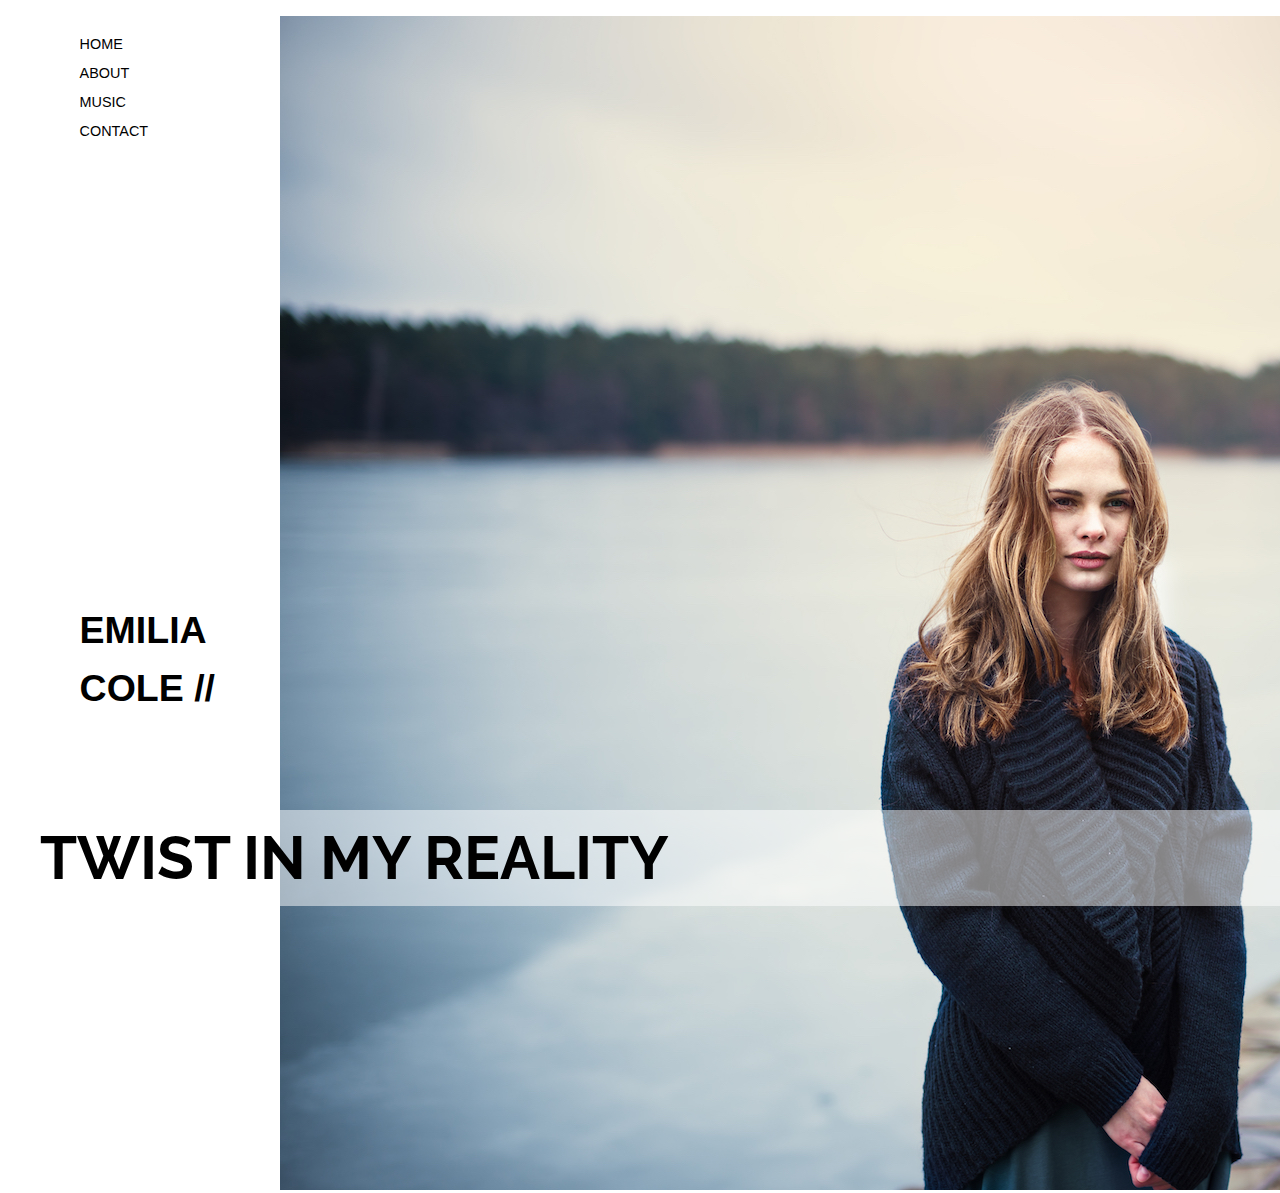
<file: index.html>
<!DOCTYPE html>
<html lang="en">
<head>
    <meta charset="UTF-8">
    <meta name="viewport" content="width=device-width, initial-scale=1.0">
    <meta http-equiv="X-UA-Compatible" content="ie=edge">
    <title>Home</title>
    <link rel="stylesheet" href="https://use.fontawesome.com/releases/v5.8.1/css/all.css" integrity="sha384-50oBUHEmvpQ+1lW4y57PTFmhCaXp0ML5d60M1M7uH2+nqUivzIebhndOJK28anvf" crossorigin="anonymous">
    <link rel="stylesheet" href="css/estilos.css">
    <link href="https://fonts.googleapis.com/css?family=Raleway:400,400i,500,500i,700,700i" rel="stylesheet">
</head>
<body>
    <div id="contenedor">
        <div id="contenido">
            <div id="section">
                <ul style="list-style:none">
                    <li><a href="index.html">HOME</a></li>
                    <li><a href="about.html">ABOUT</a></li>
                    <li><a href="music.html">MUSIC</a></li>
                    <li><a href="contact.html">CONTACT</a></li>
                    <li>
                        <a href="https://twitter.com/?lang=es"><i class="fab fa-twitter"></i></a>
                        <a href="https://www.facebook.com/"><i class="fab fa-facebook-square"></i></a>
                        <a href="https://www.spotify.com/ar/"><i class="fab fa-spotify"></i></a>
                        <a href="https://www.apple.com/la/"><i class="fab fa-apple"></i></a>
                        <a href="https://www.amazon.es/"><i class="fab fa-amazon"></i></a>
                        <a href="https://www.instagram.com/"><i class="fab fa-instagram"></i></a>
                    </li>

                    <div class="titulo_emilia_cole">
                        <h2>EMILIA <br><br> COLE //</h2>
                    </div>
                </ul> 
            </div>
            <div id="aside">
                <img src="img/emilia-home.jpg" alt="Emilia Cole">
            </div>
        </div>
        <div class="twist">
                <h1>TWIST IN MY REALITY</h1>
        </div>
    </div>
</body>
</html>
</file>
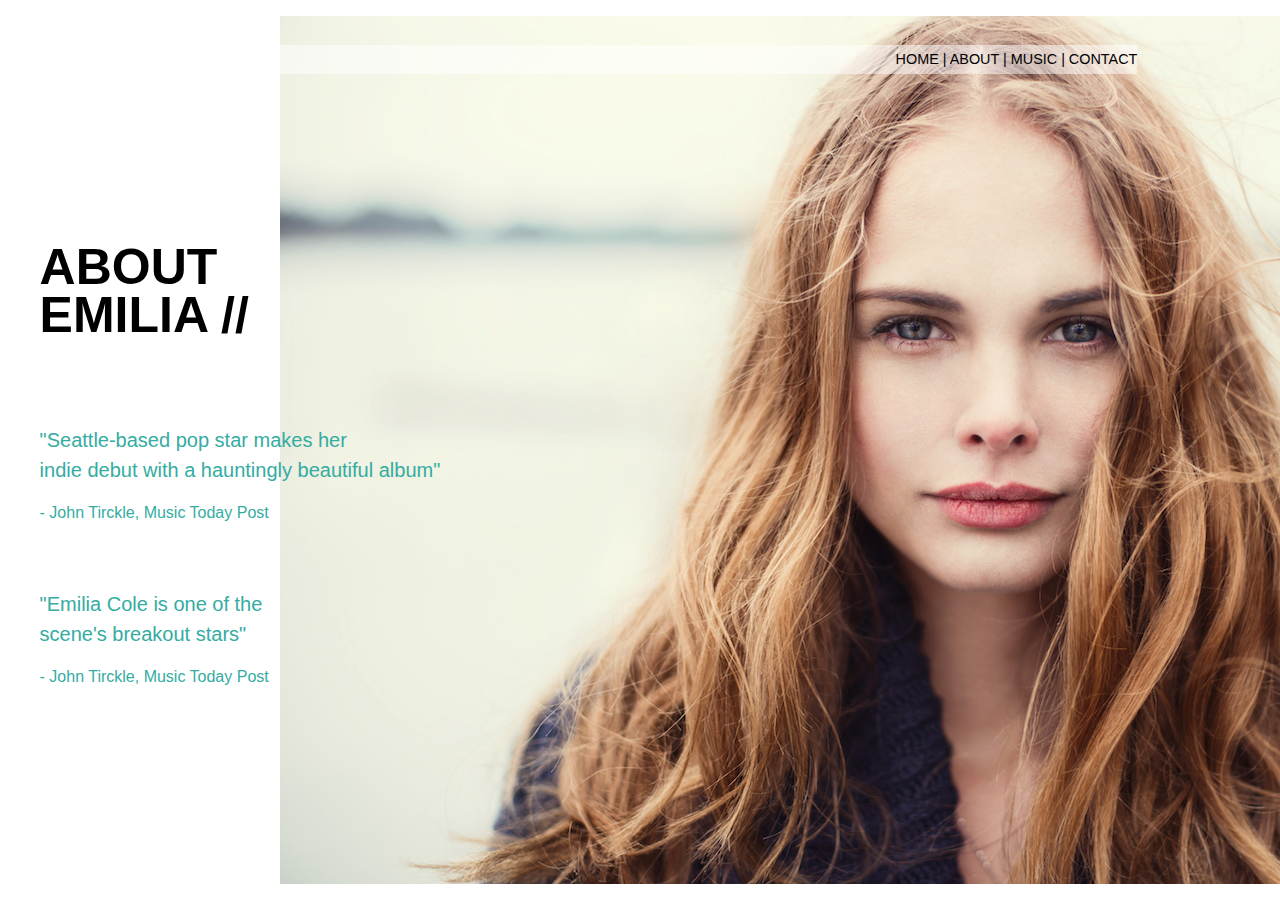
<file: about.html>
<!DOCTYPE html>
<html lang="en">
<head>
    <meta charset="UTF-8">
    <meta name="viewport" content="width=device-width, initial-scale=1.0">
    <meta http-equiv="X-UA-Compatible" content="ie=edge">
    <title>Ejercicio 2</title>
    <link rel="stylesheet" href="css/estilos.css">
    <link rel="stylesheet" href="https://use.fontawesome.com/releases/v5.8.1/css/all.css" integrity="sha384-50oBUHEmvpQ+1lW4y57PTFmhCaXp0ML5d60M1M7uH2+nqUivzIebhndOJK28anvf" crossorigin="anonymous">
    <link href="https://fonts.googleapis.com/css?family=Raleway:400,400i,500,500i,700,700i" rel="stylesheet">
</head>
<body>
    <div id="contenedor">
            
            <div id="contenido">
                <div id="about_section">
                    <h1 id="titulo_section">ABOUT<br><br><br>EMILIA //</h1>
                </div>
                <div id="contenido_celeste">
                    <p class="titulo_contenido_celeste">"Seattle-based pop star makes her <br> indie debut with a hauntingly beautiful album"</p>
                            <p>- John Tirckle, Music Today Post</p>
                    <br><br>
                    <p class="titulo_contenido_celeste">"Emilia Cole is one of the <br> scene's breakout stars"</p>
                            <p>- John Tirckle, Music Today Post</p>
                </div>
                <div id="aside">
                        <div class="about_menu">
                                <li><a href="index.html"> HOME | </a><a href="about.html"> ABOUT |</a><a href="music.html"> MUSIC |</a><a href="contact.html"> CONTACT</a></li>
                                <li>
                                    <a href="https://twitter.com/?lang=es"><i class="fab fa-twitter"></i></a>
                                    <a href="https://www.facebook.com/"><i class="fab fa-facebook-square"></i></a>
                                    <a href="https://www.spotify.com/ar/"><i class="fab fa-spotify"></i></a>
                                    <a href="https://www.apple.com/la/"><i class="fab fa-apple"></i></a>
                                    <a href="https://www.amazon.es/"><i class="fab fa-amazon"></i></a>
                                    <a href="https://www.instagram.com/"><i class="fab fa-instagram"></i></a>
                                </li>
                        </div>
                    <img src="img/emilia-about.jpg" alt="About Emilia">
                </div>
            </div>
        </div>
</body>
</html>
</file>
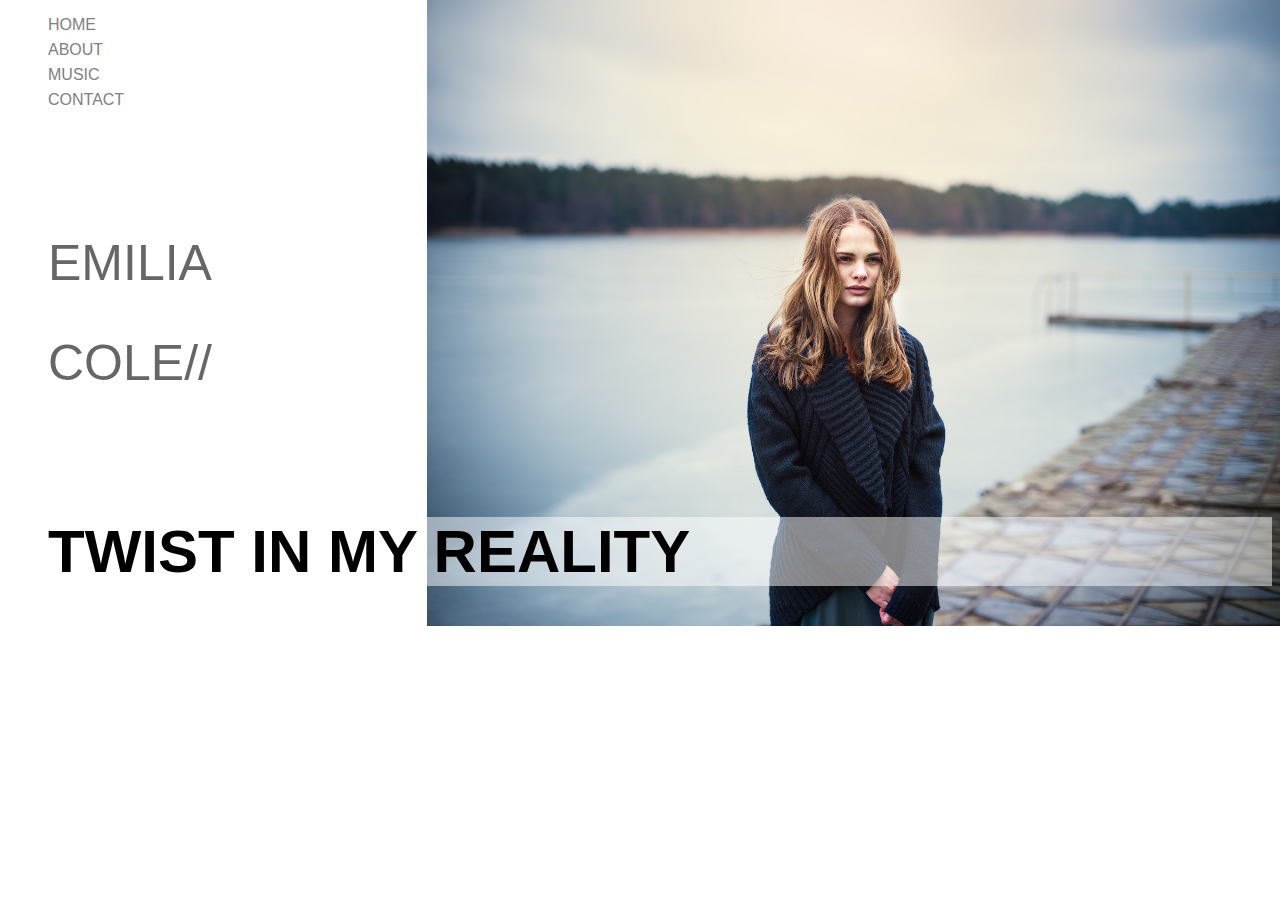
<file: index2.html>
<!DOCTYPE html>
<html lang="en">
<head>
    <meta charset="UTF-8">
    <meta name="viewport" content="width=device-width, initial-scale=1.0">
    <meta http-equiv="X-UA-Compatible" content="ie=edge">
    <link rel="stylesheet" href="https://use.fontawesome.com/releases/v5.8.1/css/all.css" integrity="sha384-50oBUHEmvpQ+1lW4y57PTFmhCaXp0ML5d60M1M7uH2+nqUivzIebhndOJK28anvf" crossorigin="anonymous">
    <link rel="stylesheet" href="css/estilos2.css">
    <link href="https://fonts.googleapis.com/css?family=Raleway:400,400i,500,500i,700,700i" rel="stylesheet">
    <title>Document</title>
</head>
<body>
    <ul class="navegacion">
        <li><a href="index.html">HOME</a></li>
        <li><a href="about.html">ABOUT</a></li>
        <li><a href="music.html">MUSIC</a></li>
        <li><a href="contact.html">CONTACT</a></li>
        <li>
            <a href="https://twitter.com/?lang=es"><i class="fab fa-twitter"></i></a>
            <a href="https://www.facebook.com/"><i class="fab fa-facebook-square"></i></a>
            <a href="https://www.spotify.com/ar/"><i class="fab fa-spotify"></i></a>
            <a href="https://www.apple.com/la/"><i class="fab fa-apple"></i></a>
            <a href="https://www.amazon.es/"><i class="fab fa-amazon"></i></a>
            <a href="https://www.instagram.com/"><i class="fab fa-instagram"></i></a>
        </li>

    <h2 class="espacio_arriba">EMILIA</h2>
    <h2 class="espacio_abajo">COLE//</h2>

    <h1>TWIST IN MY REALITY</h1>
</body>
</html>
</file>
<file: css/estilos.css>
body{
    font-family: 'Open Sans', sans-serif;
    line-height: 1em;
}

h1{
    font-family: 'Raleway', Courier, monospace
}

#contenedor{
    width: 95%;
    height: 80%;
    background: white;
    margin: 0.5em auto;
    padding: 0.5em;
}

#contenido{
    height: 50%;
    background: white;
}

#section{
    height: 100%;
    width: 20%;
    background: white;
    float: left;
}

#aside{
    height: 100%;
    width: 80%;
    float: right;
}

#navbar{
    width: 100%;
    text-align: right;
    list-style:none;
    line-height: 2em;
    font-size: 0.9em;
    background-image: url(img/.titulo_emilia_cole);
}

#music{
    height: 100%;
    width: 100%;
    float: left;
}

#links_music{
    height: 100%;
    width: 100%;
}

.titulo_contacto{
    font-family: 'Work Sans', sans-serif;
    font-size: 25px;
}

.titulo_emilia_cole{
    font-family: 'Work Sans', sans-serif;
    position: absolute;
    top: 65%;
    font-size: 25px;
}

.titulo_music{
    font-family: 'Work Sans', sans-serif;
    font-size: 20px;
}

.twist{
    font-family: 'Raleway', Courier, monospace;
    font-size: 30px;
    position: absolute;
    top: 90%;
    width: 100%;
    background-color: rgb(255, 255, 255, 0.5);
}

ul{
    font-size: 0.9em;
    line-height: 2em;
    float: left;
}

a:link 
{ 
    text-decoration:none; 
    color: black;
} 

a:visited{
    text-decoration: none;
    color: black;
}

ol.lista{
    line-height: 2em;
  }

.contact_celeste{
    color: rgb(52, 172, 162);
}

.about_menu{
    font-size: 30px;
    line-height: 2em;
    font-size: 0.9em;
    position: absolute;
    top: 5%;
    width: 67%;
    background-color: rgb(255, 255, 255, 0.5);
    list-style: none;
    text-align: right;
}

.about_section{
    height: 100%;
    width: 30%;
    background: white;
    float: right;
}

#titulo_section{
    font-family: 'Work Sans', sans-serif;
    position: absolute;
    top: 25%;
    font-size: 50px;
}

#contenido_celeste{
    color: rgb(52, 172, 162);
    position: absolute;
    top: 45%;
}

.titulo_contenido_celeste{
    font-family: 'Open Sans', sans-serif;
    font-size: 20px;
    line-height: 1.5em;
}
</file>
<file: css/estilos2.css>
body{
    background-image: url("../img/emilia-home.jpg");
    background-position: right;
    background-repeat: no-repeat;
    background-size: contain;
}

ul.navegacion{
    color: grey;
    font-family: sans-serif;
    list-style: none;
}

ul.navegacion li{
    margin-bottom: 7px;
}

ul.navegacion a{
    text-decoration: none;
    color: gray;
}

h2{
    color: #666;
    font-family: sans-serif;
    font-weight: normal;
    font-size: 50px;
}

h1{
    font-size: 60px;
    font-family: sans-serif;
    background-color: rgba(255, 255, 255, 0.5);
    color: black;
}

h2.espacio_arriba{
    margin-top: 125px;
}

h2.espacio_abajo{
    margin-bottom: 125px;
}
</file>
